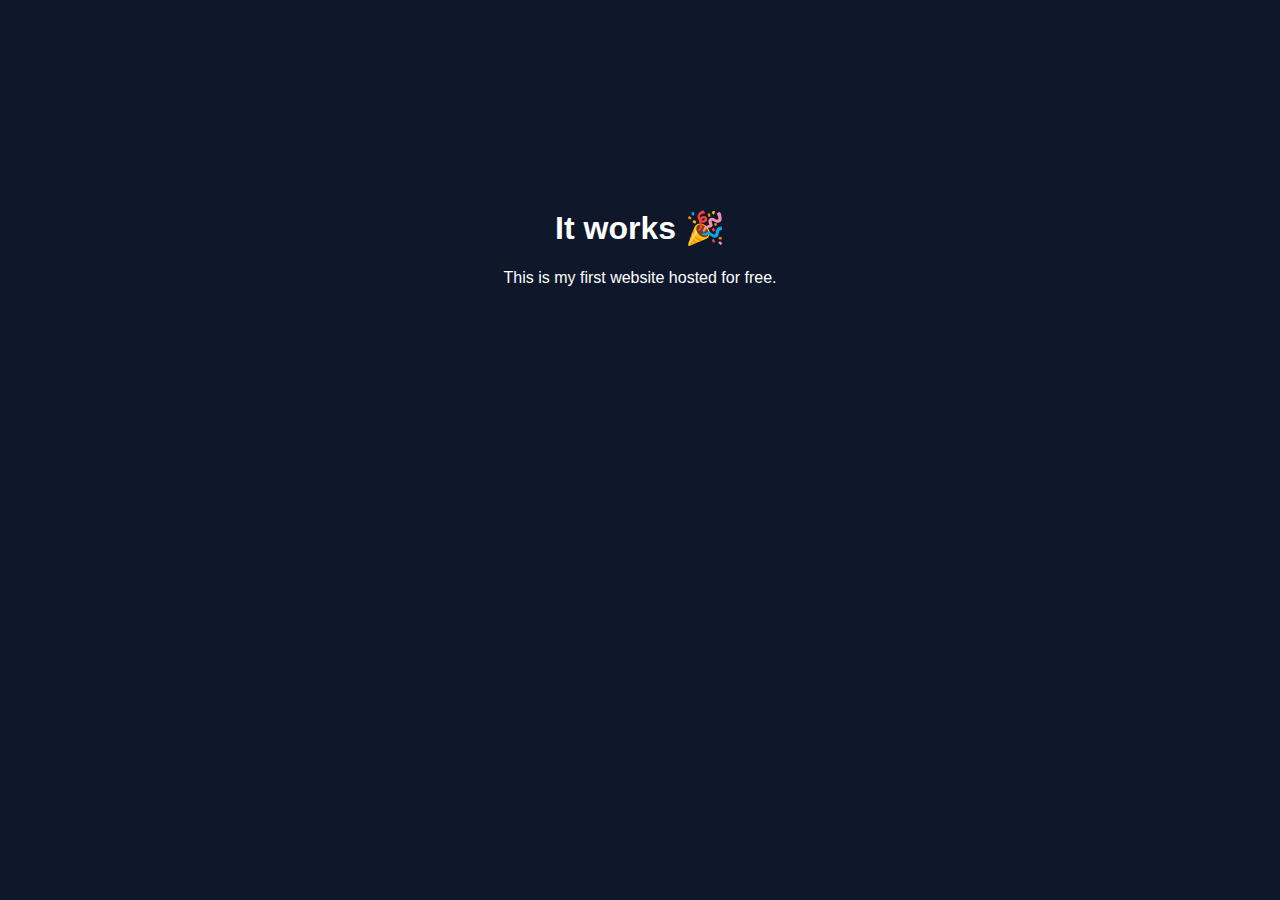
<file: index.html>
<!DOCTYPE html>
<html lang="en">
<head>
  <meta charset="UTF-8" />
  <meta name="viewport" content="width=device-width, initial-scale=1.0" />
  <title>My Scratch Site</title>
  <link rel="stylesheet" href="style.css">
</head>
<body>

  <h1>It works 🎉</h1>
  <p>This is my first website hosted for free.</p>

</body>
</html>
</file>
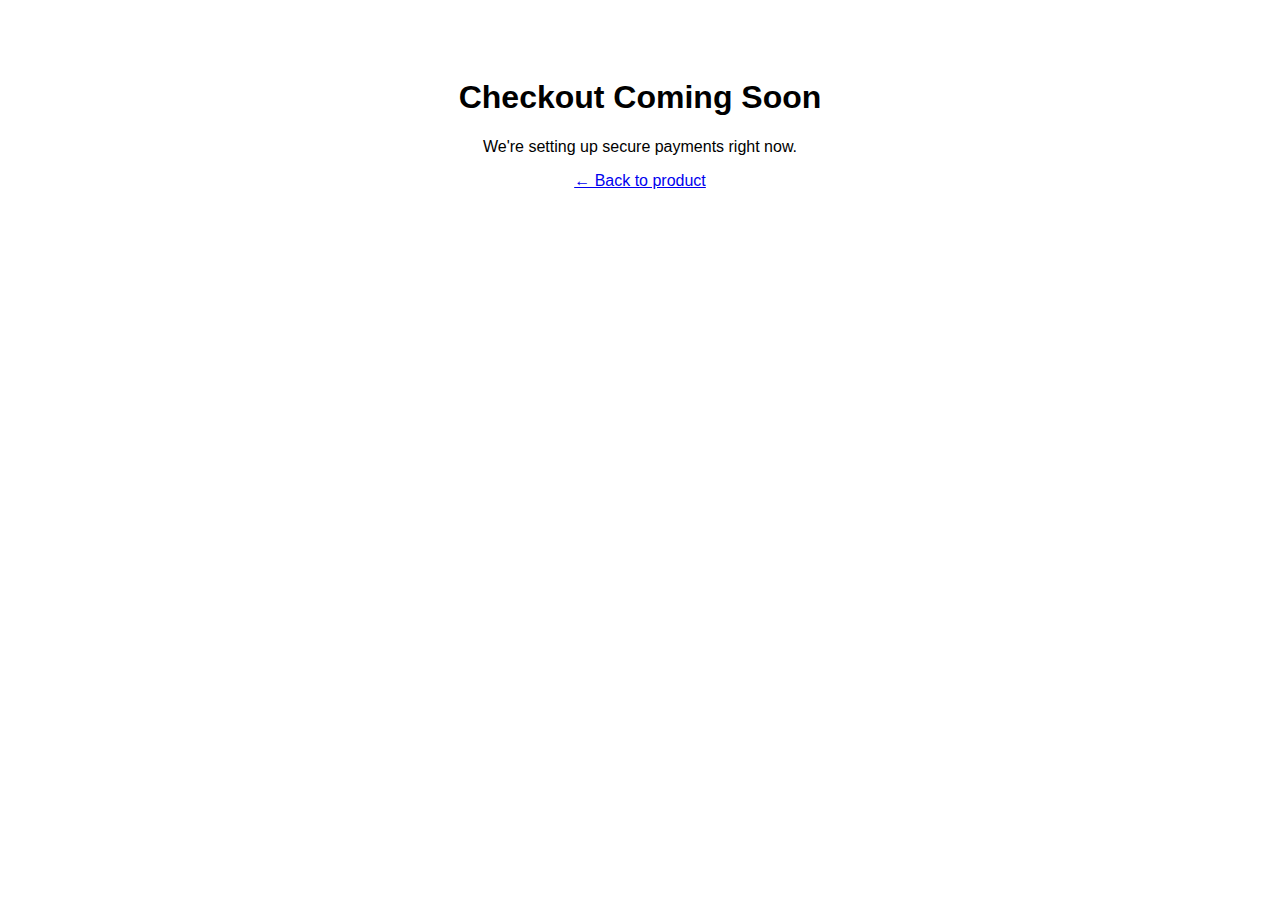
<file: checkout.html>
<!DOCTYPE html>
<html>
<head>
  <title>Checkout</title>
</head>
<body style="font-family: Arial; text-align: center; padding: 50px;">
  <h1>Checkout Coming Soon</h1>
  <p>We're setting up secure payments right now.</p>
  <a href="product.html">← Back to product</a>
</body>
</html>
</file>
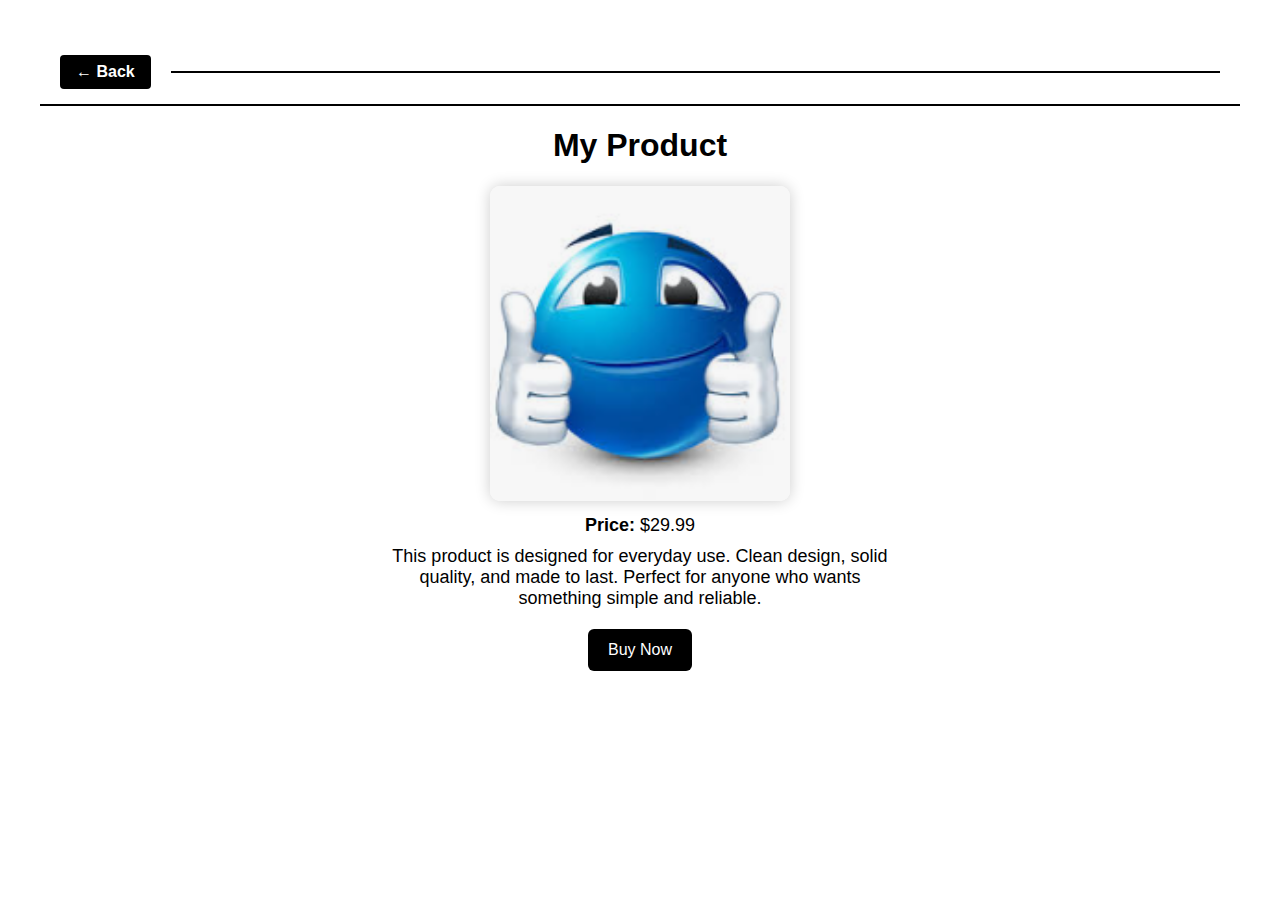
<file: product.html>
<!DOCTYPE html>
<html>
<head>
    <title>Product</title>

    <style>
        body {
            font-family: Arial, sans-serif;
            text-align: center;
            margin: 40px;
        }

        img {
            border-radius: 10px;
            box-shadow: 0px 0px 15px rgba(0,0,0,0.2);
        }

        button {
            background-color: black;
            color: white;
            padding: 12px 20px;
            border: none;
            font-size: 16px;
            border-radius: 6px;
            cursor: pointer;
            margin-top: 10px;
        }

        button:hover {
            background-color: #333;
        }

        p {
            font-size: 18px;
            max-width: 500px;
            margin: 10px auto;
        }

        /* Spinner animation */
        @keyframes spin {
            to { transform: rotate(360deg); }
        }
    </style>

</head>

<body>

    <!-- Top back button bar -->
    <div style="
        display:flex;
        align-items:center;
        gap:20px;
        padding:15px 20px;
        border-bottom: 2px solid #000;
    ">
        <a href="index.html" style="
            color:white;
            background:black;
            padding:8px 16px;
            border-radius:4px;
            text-decoration:none;
            font-weight:bold;
        ">
            ← Back
        </a>

        <div style="flex:1; height:2px; background:black;"></div>
    </div>


    <!-- Product content -->
    <h1>My Product</h1>

    <img src="Screenshot 2025-09-17 201555.png" width="300">

    <p><strong>Price:</strong> $29.99</p>

    <p>
        This product is designed for everyday use. Clean design, solid quality,
        and made to last. Perfect for anyone who wants something simple and reliable.
    </p>

    <button onclick="processOrder()" class="buy-btn">Buy Now</button>

   <!-- FULLSCREEN DIM + SPINNER -->
<div id="dimScreen" style="
    display: none;
    position: fixed;
    top: 0; left: 0;
    width: 100%; height: 100%;
    background: rgba(0,0,0,0.6);
    backdrop-filter: blur(3px);
    z-index: 9999;
    flex-direction: column;
    justify-content: center;
    align-items: center;
    color: white;
    font-size: 22px;
    font-weight: bold;
">
    <div class="spinner" style="
        width: 60px;
        height: 60px;
        border: 6px solid #888;
        border-top-color: white;
        border-radius: 50%;
        animation: spin 1s linear infinite;
        margin-bottom: 20px;
    "></div>
    Processing...
</div>



<script>
function processOrder() {
    // Show dim screen
    document.getElementById("dimScreen").style.display = "flex";

    // Delay then redirect
    setTimeout(() => {
        document.getElementById("dimScreen").style.display = "none"; 
        window.location.href = "checkout.html";
    }, 1500);
}

// Spinner animation
const style = document.createElement("style");
style.innerHTML = `
@keyframes spin {
    to { transform: rotate(360deg); }
}
`;
document.head.appendChild(style);
</script>


<div id="dim-screen" style="
  display: none;
  position: fixed;
  top: 0;
  left: 0;
  width: 100%;
  height: 100%;
  background: rgba(0,0,0,0.6);
  z-index: 9999;
  align-items: center;
  justify-content: center;
">
  <div style="
    width: 60px;
    height: 60px;
    border: 6px solid #ccc;
    border-top-color: white;
    border-radius: 50%;
    animation: spin 1s linear infinite;
  "></div>
</div>


</body>
</html>
</file>
<file: style.css>
body {
  font-family: Arial, sans-serif;
  background: #0f172a;
  color: white;
  text-align: center;
  padding-top: 20vh;
}
</file>
